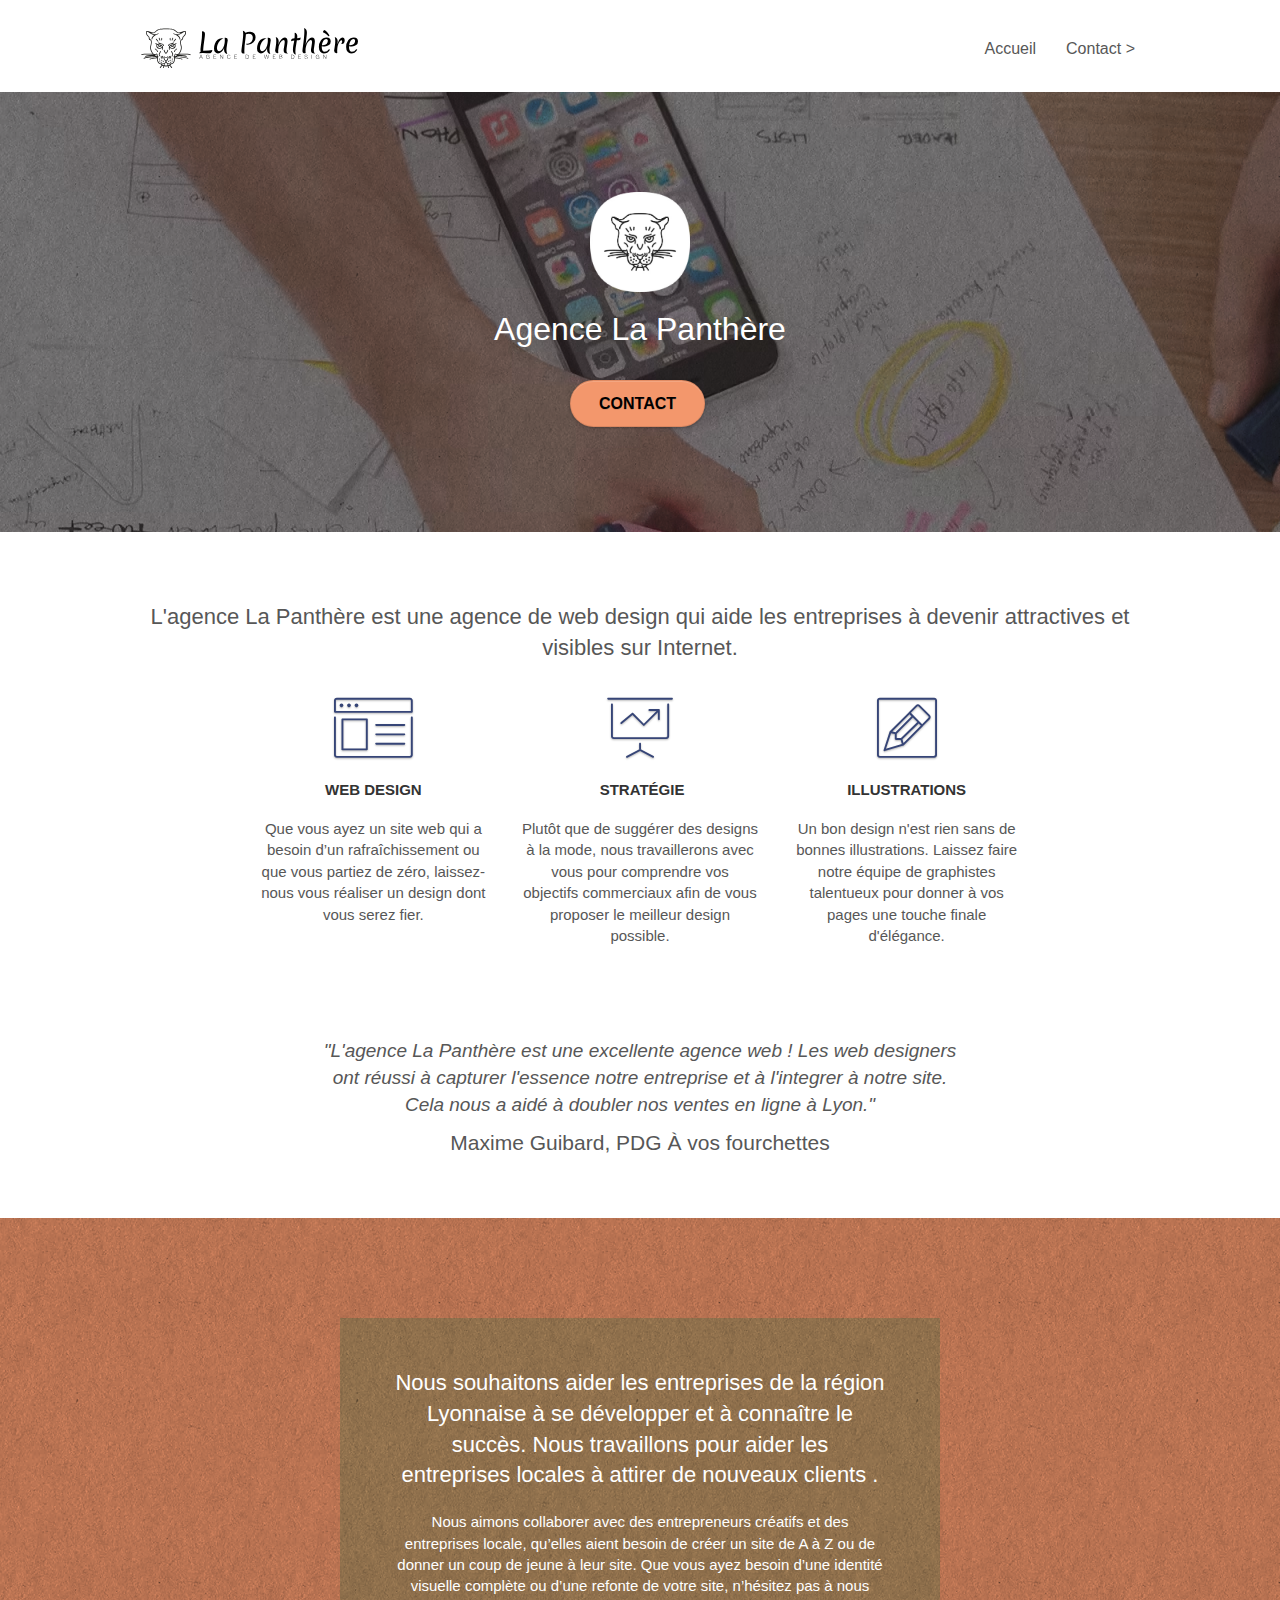
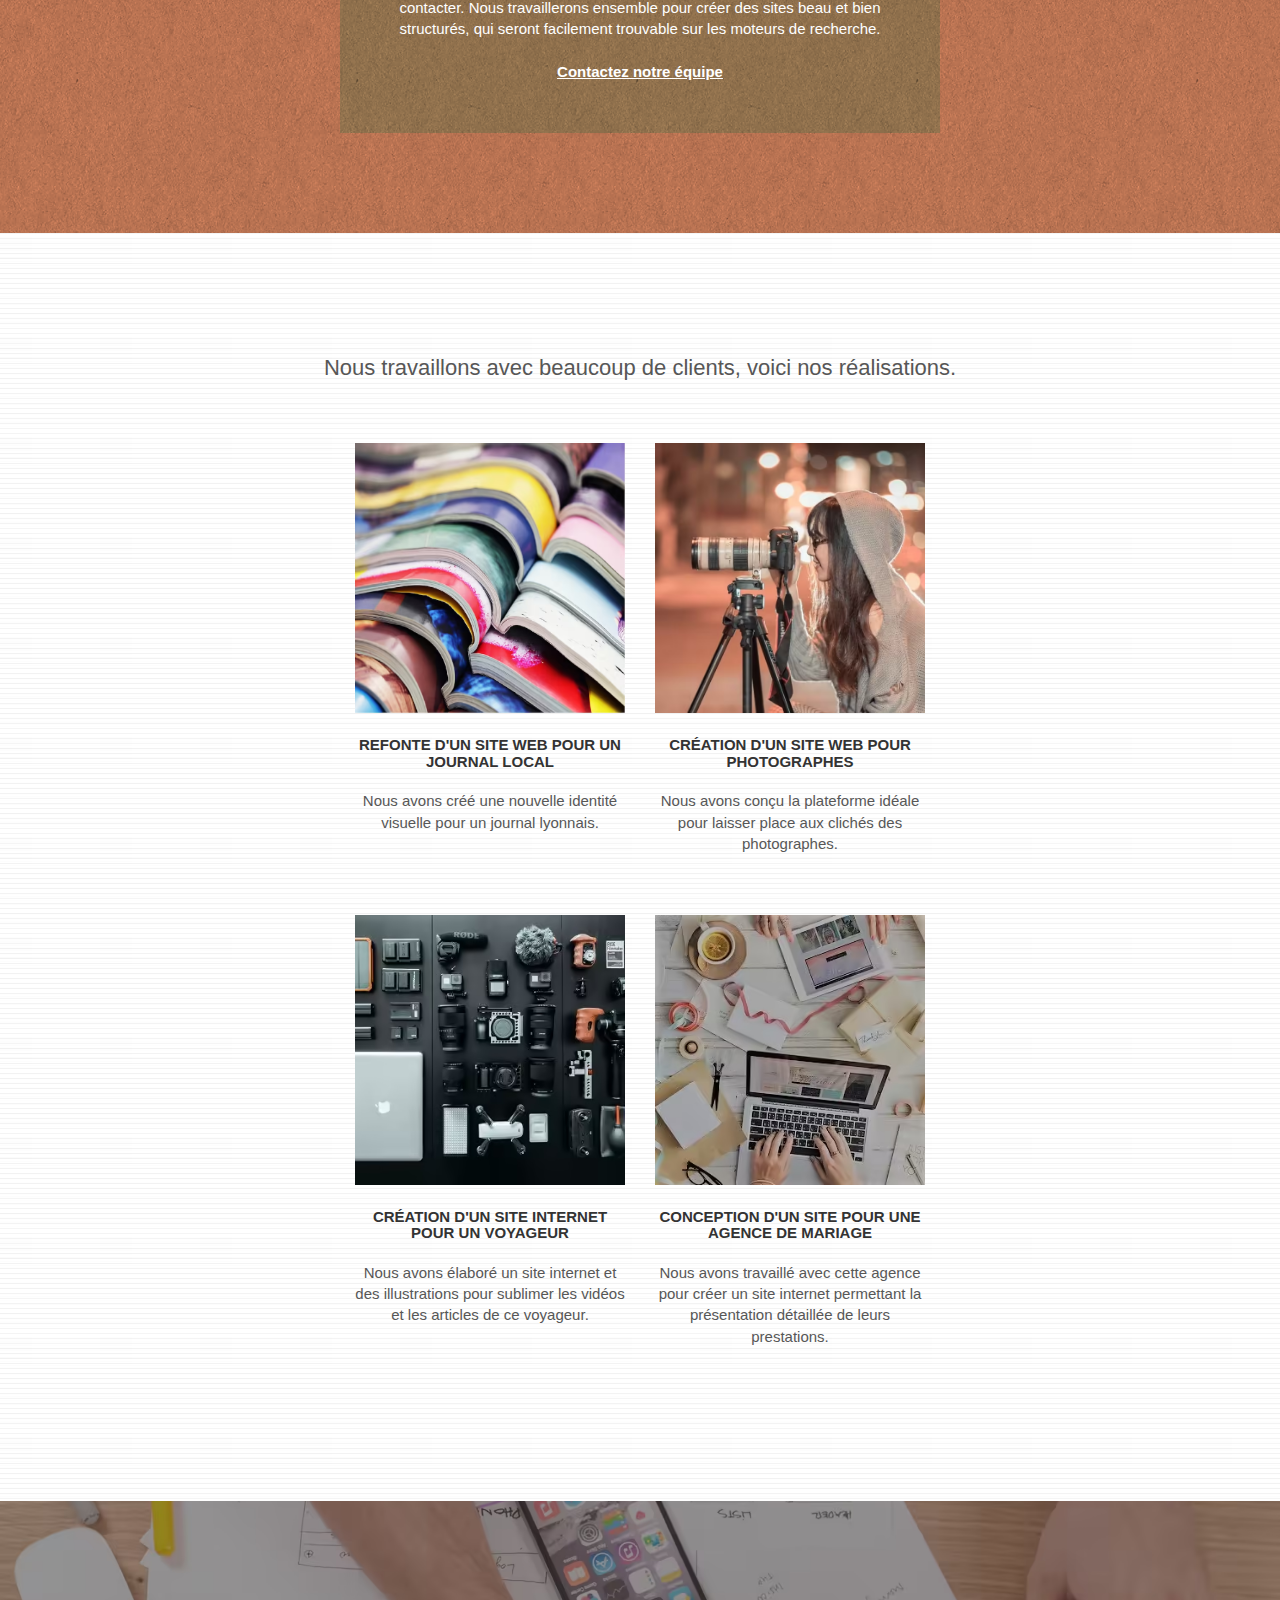
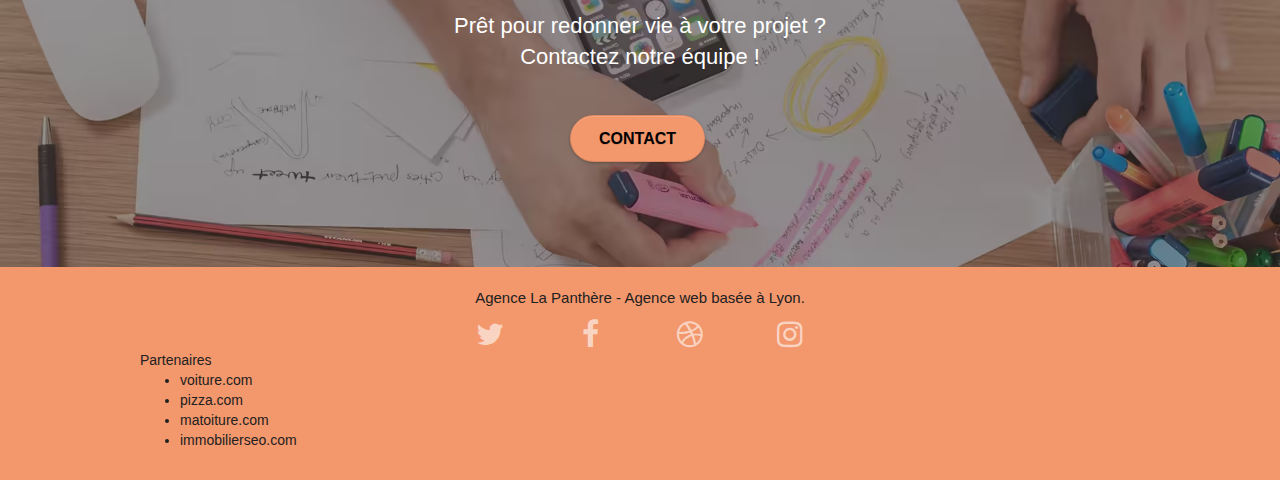
<file: index.html>
<!doctype html>
<html lang="fr">

<head>
	<meta charset="utf-8">
	<meta name="keywords" content="seo, google, site web, site internet, entreprise agence design Lyon">
	<meta name="description"
		content="L'agence La Panthère est une agence de web design qui aide les entreprises à devenir attractives et visibles sur Internet.">
	<meta name="viewport" content="width=device-width, initial-scale=1.0, viewport-fit=cover">
	<link rel="shortcut icon" type="image/png" href="favicon.jpg">

	<link rel="stylesheet" type="text/css" href="./css/bootstrap.css">
	<link rel="stylesheet" type="text/css" href="style.css">
	<link rel="stylesheet" type="text/css" href="./css/font-awesome.css">
	<link rel="stylesheet" type="text/css" href="./css/et-line.css">


	<script src="./js/jquery-2.1.0.js"></script>
	<script src="./js/bootstrap.js"></script>
	<script src="./js/blocs.js"></script>
	<script src="./js/jquery.touchSwipe.js" defer></script>
	<script src="./js/gmaps.js"></script>

	<title>Agence La Panthère</title>


	<!-- Analytics -->

	<!-- Analytics END -->

</head>

<body>
	<!-- Principal conteneur -->
	<div class="page-container">

		<!-- bloc-0 -->
		<div class="bloc bgc-white l-bloc " id="bloc-0">
			<div class="container bloc-sm">

				<nav class="navbar row">
					<div class="navbar-header">

						<a class="navbar-brand" href="index.html"><img src="img/agence-la-panthere-monochrome.svg"
								alt="paris web design logo agence web meilleure agence" height="40" /></a>

						<button id="nav-toggle" type="button" class="ui-navbar-toggle navbar-toggle"
							data-toggle="collapse" data-target=".navbar-1">
							<span class="sr-only">Toggle navigation</span><span class="icon-bar"></span><span
								class="icon-bar"></span><span class="icon-bar"></span>
						</button>
					</div>
					<div class="collapse navbar-collapse navbar-1 special-dropdown-nav">
						<ul class="site-navigation nav navbar-nav">
							<li>
								<a href="index.html">Accueil</a>
							</li>
							<li>
							</li>
							<li>
								<a href="page2.html">Contact &gt;</a>
							</li>
						</ul>
					</div>
				</nav>
			</div>
		</div>
		<!-- bloc-0 END -->

		<!-- bloc-1-presentation -->
		<div class="bloc bgc-dark-slate-blue bg-banniere d-bloc bg-t-edge bloc-bg-texture texture-paper b-parallax"
			id="bloc-1-hero">
			<div class="container bloc-lg">
				<div class="row tight-width-whitespace">
					<div class="col-sm-12">
						<img src="img/logo.avif" class="center-block image-resize-mode " width="100"
							alt="Agence La Panthère, agence web paris, création logo paris" />
						<h1 class="text-center hero-bloc-text tc-white colorwhite">
							Agence La Panthère
						</h1>
						<div class="text-center">
							<a href="page2.html" class="btn btn-lg btn-clean btn-rd cta-hero btn-atomic-tangerine black"
								id="cta-hero">Contact</a>
						</div>
					</div>
				</div>
			</div>
		</div>
		<!-- bloc-1-presentation END -->

		<!-- bloc-2-services -->
		<div class="bloc bgc-white l-bloc" id="bloc-2-services">
			<div class="container bloc-md">
				<div class="row">
					<div class="col-sm-12 text-center">

						<h2>L'agence La Panthère est une agence de web design qui aide les entreprises à devenir
							attractives et visibles sur Internet.</h2>
					</div>
				</div>
				<div class="row voffset-lg med-width-whitespace">
					<div class="col-sm-4">
						<div class="text-center">
							<span class="et-icon-browser sm-shadow icon-dark-slate-blue icons icon-lg"></span>
						</div>
						<h3 class="mg-md text-center">
							Web design
						</h3>
						<p class="text-center ">
							Que vous ayez un site web qui a besoin d&rsquo;un rafraîchissement ou que vous partiez de
							zéro, laissez-nous vous réaliser un design dont vous serez fier.
						</p>
					</div>
					<div class="col-sm-4">
						<div class="text-center">
							<span class="et-icon-presentation sm-shadow icon-dark-slate-blue icons icon-lg"></span>
						</div>
						<h3 class="mg-md text-center">
							&nbsp;Stratégie
						</h3>
						<p class="text-center ">
							Plutôt que de suggérer des designs à la mode, nous travaillerons avec vous pour comprendre
							vos objectifs commerciaux afin de vous proposer le meilleur design possible.<br>
						</p>
					</div>
					<div class="col-sm-4">
						<div class="text-center">
							<span class="et-icon-edit sm-shadow icon-dark-slate-blue icons icon-lg"></span>
						</div>
						<h3 class="mg-md text-center">
							Illustrations
						</h3>
						<p class="text-center ">
							Un bon design n'est rien sans de bonnes illustrations. Laissez faire notre équipe de
							graphistes talentueux pour donner à vos pages une touche finale d'élégance.
						</p>
					</div>
				</div>
				<div class="row voffset-lg voffset">
					<div class="col-xs-12 col-md-8 col-md-offset-2 text-center">
						<p class="quote">"L'agence La Panthère est une excellente agence web ! Les web designers ont
							réussi à capturer l'essence notre entreprise et à l'integrer à notre site. Cela nous a aidé
							à doubler nos ventes en ligne à Lyon."</p>
						<p class="quote-author">Maxime Guibard, PDG À vos fourchettes</p>

					</div>
				</div>
			</div>
		</div>
		<!-- bloc-2-services END -->

		<!-- bloc-3-what-i-do -->
		<div class="bloc tc-white bgc-atomic-tangerine bg-presentation d-bloc bloc-bg-texture texture-paper b-parallax"
			id="bloc-3-what-i-do">
			<div class="container bloc-lg">
				<div class="row tight-width-whitespace black-background">
					<div class="col-sm-12">
						<h2 class="mg-md text-center tc-white colorwhite">
							Nous souhaitons aider les entreprises de la région Lyonnaise à se développer et à connaître
							le succès. Nous travaillons pour aider les entreprises locales à attirer de nouveaux clients
							.<br>
						</h2>
						<p class="text-center white colorwhite">
							Nous aimons collaborer avec des entrepreneurs créatifs et des entreprises locale, qu’elles
							aient besoin de créer un site de A à Z ou de donner un coup de jeune à leur site. Que vous
							ayez besoin d’une identité visuelle complète ou d’une refonte de votre site, n’hésitez pas à
							nous contacter. Nous travaillerons ensemble pour créer des sites beau et bien structurés,
							qui seront facilement trouvable sur les moteurs de recherche. <br><br><a
								class="ltc-white bold-link colorwhite" href="page2.html">Contactez notre équipe</a><br>
						</p>
					</div>
				</div>
			</div>
		</div>
		<!-- bloc-3-what-i-do END -->

		<!-- bloc-4-portfolio -->
		<div class="bloc bgc-white bg-lines-h2-bg bg-repeat l-bloc" id="bloc-4-portfolio">
			<div class="container bloc-lg">
				<div class="row">
					<div class="col-sm-12 text-center">
						<h2>Nous travaillons avec beaucoup de clients, voici nos réalisations.</h2>
					</div>
				</div>
				<div class="row tight-width-whitespace portfolio-row">
					<div class="col-sm-6">
						<a href="#" data-lightbox="img/1.avif" data-gallery-id="gallery-1"
							data-caption="Refonte d'un site web pour un journal local" data-frame="snapshot-lb"><img
								src="img/1.avif"
								alt="paris web design logo agence web meilleure agence et refonte site web journal"
								class="img-responsive portfolio-thumb" /></a>
						<h3 class="mg-md text-center">
							Refonte d'un site web pour un journal local
						</h3>
						<p class="text-center">
							Nous avons créé une nouvelle identité visuelle pour un journal lyonnais.
						</p>
					</div>
					<div class="col-sm-6">
						<a href="#" data-lightbox="img/2.avif" data-gallery-id="gallery-1"
							data-caption="Création d'un site web pour photographes" data-frame="snapshot-lb"><img
								src="img/2.avif" class="img-responsive portfolio-thumb"
								alt="paris web design logo agence web meilleure agence, Création d'un site web pour photographes" /></a>
						<h3 class="mg-md text-center">
							Création d'un site web pour photographes
						</h3>
						<p class="text-center">
							Nous avons conçu la plateforme idéale pour laisser place aux clichés des photographes.
						</p>
					</div>
				</div>
				<div class="row tight-width-whitespace portfolio-row">
					<div class="col-sm-6">
						<a href="#" data-lightbox="img/3.avif" data-gallery-id="gallery-1"
							data-caption="Création d'un site internet pour un voyageur" data-frame="snapshot-lb"><img
								src="img/3.avif" class="img-responsive portfolio-thumb"
								alt="paris web design logo agence web meilleure agence, Création d'un site web pour voyageur" /></a>
						<h3 class="mg-md text-center">
							Création d'un site internet pour un voyageur
						</h3>
						<p class="text-center">
							Nous avons élaboré un site internet et des illustrations pour sublimer les vidéos et les
							articles de ce voyageur.
						</p>
					</div>
					<div class="col-sm-6">
						<a href="#" data-lightbox="img/4.avif" data-gallery-id="gallery-1"
							data-caption="Conception d'un site pour une agence de mariage" data-frame="snapshot-lb"><img
								src="img/4.avif" class="img-responsive portfolio-thumb"
								alt="paris web design logo agence web meilleure agence, Création d'un site web pour agence de mariage" /></a>
						<h3 class="mg-md text-center">
							Conception d'un site pour une agence de mariage
						</h3>
						<p class="text-center">
							Nous avons travaillé avec cette agence pour créer un site internet permettant la
							présentation détaillée de leurs prestations.
						</p>
					</div>
				</div>
			</div>
		</div>
		<!-- bloc-4-portfolio END -->

		<!-- bloc-5-cta -->
		<div class="bloc bgc-dark-slate-blue bg-banniere d-bloc bloc-bg-texture" id="bloc-5-cta">
			<!--texture-paper-->
			<div class="container bloc-lg">
				<div class="row">
					<h2 class="mg-md text-center tc-white colorwhite">
						Prêt pour redonner vie à votre projet ?<br>Contactez notre équipe !
					</h2>
					<div class="col-sm-12 text-center">
						<a href="page2.html"
							class="btn btn-atomic-tangerine btn-clean btn-rd btn-lg cta-hero black">Contact</a>
					</div>
				</div>
			</div>
		</div>
		<!-- bloc-5-cta END -->

		<!-- Footer - bloc-8 -->
		<div class="bloc bgc-atomic-tangerine d-bloc" id="bloc-8">
			<div class="container bloc-sm">
				<div class="row">
					<div class="col-sm-12">
						<p class="text-center  dark">
							<!--white-->
							Agence La Panthère - Agence web basée à Lyon.<br>
						</p>
						<div class="row row-no-gutters social">
							<div class="col-sm-3">
								<div class="text-center">
									<a class="social" href="index.html" aria-label="Twitter"><span
											class="fa fa-twitter icon-md"></span></a>
								</div>
							</div>
							<div class="col-sm-3">
								<div class="text-center">
									<a class="social" href="index.html" aria-label="Facebook"><span
											class="fa fa-facebook icon-md"></span></a>
								</div>
							</div>
							<div class="col-sm-3">
								<div class="text-center">
									<a class="social" href="index.html" aria-label="Dribble"><span
											class="fa fa-dribbble icon-md"></span></a>
								</div>
							</div>
							<div class="col-sm-3">
								<div class="text-center">
									<a class="social" href="index.html" aria-label="Instagram"><span
											class="fa fa-instagram icon-md"></span></a>
								</div>
							</div>

						</div>
						<div class="row dark">
							<div class="col-sm-4">
								Partenaires
								<ul>
									<li><a class="dark" href="https://www.voiture.com">voiture.com</a></li>
									<li><a class="dark" href="https://www.pizza.com">pizza.com</a></li>
									<li><a class="dark" href="https://www.matoiture.com">matoiture.com</a></li>
									<li><a class="dark" href="https://www.immobilierseo.com">immobilierseo.com</a></li>
								</ul>
							</div>


						</div>
					</div>
				</div>
			</div>
		</div>
		<!-- Footer - bloc-8 END -->

	</div>
	<!-- Principal conteneur END -->


</body>

</html>
</file>
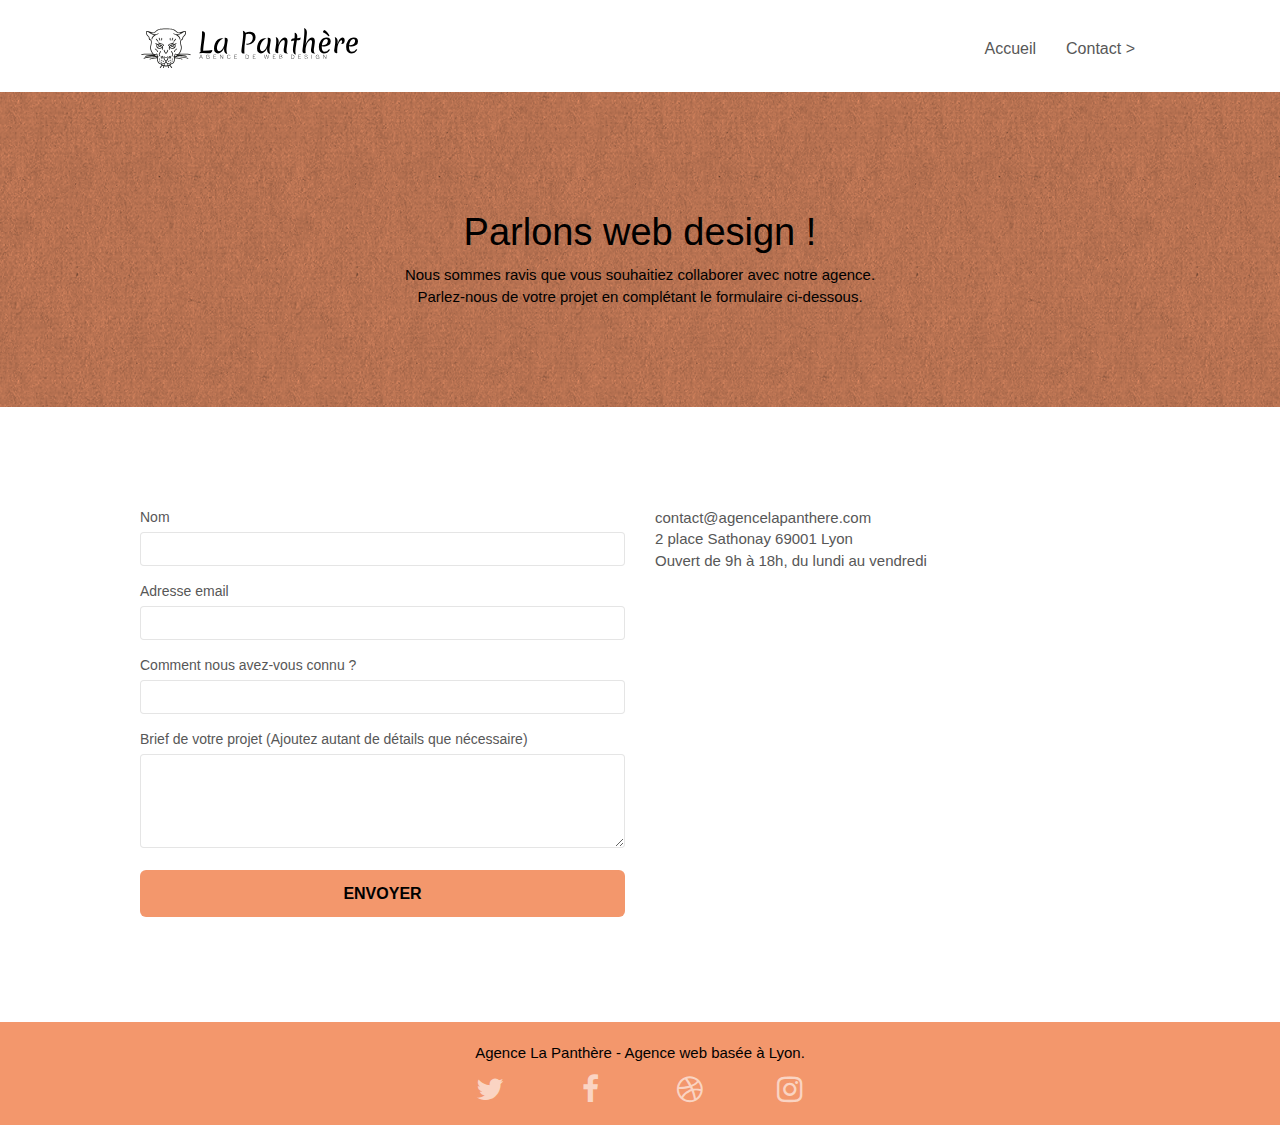
<file: page2.html>
<!doctype html>
<html lang="fr">

<head>
	<meta charset="utf-8">
	<meta name="keywords" content="seo, google, site web, site internet, entreprise agence design Lyon, contact">
	<meta name="description" content="Page de contact de l'agence La Panthère.">
	<meta name="viewport" content="width=device-width, initial-scale=1.0, viewport-fit=cover">
	<link rel="shortcut icon" type="image/png" href="favicon.jpg">

	<link rel="stylesheet" type="text/css" href="./css/bootstrap.css">
	<link rel="stylesheet" type="text/css" href="style.css">
	<link rel="stylesheet" type="text/css" href="./css/font-awesome.css">
	<link rel="stylesheet" type="text/css" href="./css/et-line.css">


	<script src="./js/jquery-2.1.0.js"></script>
	<script src="./js/bootstrap.js"></script>
	<script src="./js/blocs.js"></script>
	<script src="./js/jqBootstrapValidation.js"></script>
	<script src="./js/formHandler.js"></script>
	<title>Contact</title>


	<!-- Analytics -->

	<!-- Analytics END -->

</head>

<body>
	<!-- Principal conteneur -->
	<div class="page-container">

		<!-- bloc-0 -->
		<div class="bloc bgc-white l-bloc " id="bloc-0">
			<div class="container bloc-sm">
				<nav class="navbar row">
					<div class="navbar-header">
						<a class="navbar-brand" href="index.html"><img src="img/agence-la-panthere-monochrome.svg"
								alt="atlanta web design logo" height="40" /></a>
						<button id="nav-toggle" type="button" class="ui-navbar-toggle navbar-toggle"
							data-toggle="collapse" data-target=".navbar-1">
							<span class="sr-only">Toggle navigation</span><span class="icon-bar"></span><span
								class="icon-bar"></span><span class="icon-bar"></span>
						</button>
					</div>
					<div class="collapse navbar-collapse navbar-1 special-dropdown-nav">
						<ul class="site-navigation nav navbar-nav">
							<li>
								<a href="index.html">Accueil</a>
							</li>
							<li>
							</li>
							<li>
								<a href="page2.html">Contact &gt;</a>
							</li>
						</ul>
					</div>
				</nav>
			</div>
		</div>
		<!-- bloc-0 END -->

		<!-- bloc-6 -->
		<div class="bloc bg-dots-bg bg-repeat bgc-atomic-tangerine d-bloc bloc-bg-texture texture-paper" id="bloc-6">
			<div class="container bloc-lg">
				<div class="row">
					<div class="col-sm-12">
						<h1 class="text-center hero-bloc-text tc-white black">
							Parlons web design !
						</h1>
						<p class="text-center mg-lg tc-white tight-width-whitespace black">
							Nous sommes ravis que vous souhaitiez collaborer avec notre agence.<br>
							Parlez-nous de votre projet en complétant le formulaire ci-dessous.
						</p>
					</div>
				</div>
			</div>
		</div>
		<!-- bloc-6 END -->

		<!-- bloc-7 -->
		<div class="bloc bgc-white l-bloc" id="bloc-7">
			<div class="container bloc-lg">
				<div class="row">
					<div class="col-sm-6">
						<form id="form_1">
							<div class="form-group">
								<label for="name">
									Nom
								</label>
								<input id="name" class="form-control" required />
							</div>
							<div class="form-group">
								<label for="email">
									Adresse email
								</label>
								<input id="email" class="form-control" type="email" required />
							</div>
							<div class="form-group">
								<label for="input_504">
									Comment nous avez-vous connu ?
								</label>
								<input class="form-control" type="email" required id="input_504" />
							</div>
							<div class="form-group">
								<label for="message">
									Brief de votre projet (Ajoutez autant de détails que nécessaire)<br>
								</label><textarea id="message" class="form-control" rows="4" cols="50"
									required></textarea>
							</div>
							<button class="bloc-button btn btn-lg btn-block cta-hero btn-atomic-tangerine black"
								type="submit">
								Envoyer
							</button>
						</form>
					</div>
					<div class="col-sm-6">
						<p>
							contact@agencelapanthere.com<br>2 place Sathonay 69001 Lyon<br>Ouvert de 9h à 18h, du lundi
							au vendredi<br>
						</p>
					</div>
				</div>
			</div>
		</div>
		<!-- bloc-7 END -->

		<!-- ScrollToTop Button -->
		<a class="bloc-button btn btn-d scrollToTop" onclick="scrollToTarget('1')"><span
				class="fa fa-chevron-up"></span></a>
		<!-- ScrollToTop Button END-->


		<!-- Footer - bloc-8 -->
		<div class="bloc bgc-atomic-tangerine d-bloc" id="bloc-8">
			<div class="container bloc-sm">
				<div class="row">
					<div class="col-sm-12">
						<p class="text-center white black">
							Agence La Panthère - Agence web basée à Lyon.<br>
						</p>
						<div class="row row-no-gutters social">
							<div class="col-sm-3">
								<div class="text-center">
									<a class="social" href="index.html" aria-label="Twitter"><span
											class="fa fa-twitter icon-md"></span></a>
								</div>
							</div>
							<div class="col-sm-3">
								<div class="text-center">
									<a class="social" href="index.html" aria-label="Facebook"><span
											class="fa fa-facebook icon-md"></span></a>
								</div>
							</div>
							<div class="col-sm-3">
								<div class="text-center">
									<a class="social" href="index.html" aria-label="Dribble"><span
											class="fa fa-dribbble icon-md"></span></a>
								</div>
							</div>
							<div class="col-sm-3">
								<div class="text-center">
									<a class="social" href="index.html" aria-label="Instagram"><span
											class="fa fa-instagram icon-md"></span></a>
								</div>
							</div>
						</div>
					</div>
				</div>
			</div>
		</div>
		<!-- Footer - bloc-8 END -->

	</div>
	<!-- Principal conteneur END -->


</body>

</html>
</file>
<file: style.css>
body {
  margin: 0;
  padding: 0;
  background: #fff;
  overflow-x: hidden;
  -webkit-font-smoothing: antialiased;
  -moz-osx-font-smoothing: grayscale;
}

a,
button {
  transition: all 0.3s ease-in-out;
  outline: none !important;
}

a:hover {
  text-decoration: none;
  cursor: pointer;
}

#page-loading-blocs-notifaction {
  position: fixed;
  top: 0;
  bottom: 0;
  width: 100%;
  z-index: 100000;
  background: #ffffff url("img/pageload-spinner.gif") no-repeat center center;
}

.bloc {
  width: 100%;
  clear: both;
  background: 50% 50% no-repeat;
  padding: 0 50px;
  -webkit-background-size: cover;
  -moz-background-size: cover;
  -o-background-size: cover;
  background-size: cover;
  position: relative;
}

.bloc .container {
  padding-left: 0;
  padding-right: 0;
}

.bloc-lg {
  padding: 100px 50px;
}

.bloc-md {
  padding: 50px;
}

.bloc-sm {
  padding: 20px 50px;
}

.bg-center,
.bg-l-edge,
.bg-r-edge,
.bg-t-edge,
.bg-b-edge,
.bg-tl-edge,
.bg-bl-edge,
.bg-tr-edge,
.bg-br-edge,
.bg-repeat {
  -webkit-background-size: auto !important;
  -moz-background-size: auto !important;
  -o-background-size: auto !important;
  background-size: auto !important;
}

.bg-repeat {
  background: repeat;
}

.bg-t-edge {
  background: top no-repeat;
}

.bloc-bg-texture::before {
  content: "";
  background-size: 2px 2px;
  position: absolute;
  top: 0;
  bottom: 0;
  left: 0;
  right: 0;
}

.texture-paper::before {
  background: url("img/texture-paper.avif");
  background-size: 280px 280px;
}

.b-parallax {
  background-attachment: fixed;
}

.d-bloc {
  color: rgba(255, 255, 255, 0.7);
}

.d-bloc button:hover {
  color: rgba(255, 255, 255, 0.9);
}

.d-bloc .icon-round,
.d-bloc .icon-square,
.d-bloc .icon-rounded,
.d-bloc .icon-semi-rounded-a,
.d-bloc .icon-semi-rounded-b {
  border-color: rgba(255, 255, 255, 0.9);
}

.d-bloc .divider-h span {
  border-color: rgba(255, 255, 255, 0.2);
}

.d-bloc .a-btn,
.d-bloc .navbar a,
.d-bloc .navbar-brand,
.d-bloc a .icon-sm,
.d-bloc a .icon-md,
.d-bloc a .icon-lg,
.d-bloc a .icon-xl,
.d-bloc h1 a,
.d-bloc h2 a,
.d-bloc h3 a,
.d-bloc h4 a,
.d-bloc h5 a,
.d-bloc h6 a,
.d-bloc p a {
  color: rgba(255, 255, 255, 0.6);
}

.d-bloc .a-btn:hover,
.d-bloc .navbar a:hover,
.d-bloc .navbar-brand:hover,
.d-bloc a:hover .icon-sm,
.d-bloc a:hover .icon-md,
.d-bloc a:hover .icon-lg,
.d-bloc a:hover .icon-xl,
.d-bloc h1 a:hover,
.d-bloc h2 a:hover,
.d-bloc h3 a:hover,
.d-bloc h4 a:hover,
.d-bloc h5 a:hover,
.d-bloc h6 a:hover,
.d-bloc p a:hover {
  color: rgba(255, 255, 255, 1);
}

.d-bloc .navbar-toggle .icon-bar {
  background: rgba(255, 255, 255, 1);
}

.d-bloc .btn-wire,
.d-bloc .btn-wire:hover {
  color: rgba(255, 255, 255, 1);
  border-color: rgba(255, 255, 255, 1);
}

.d-bloc .panel {
  color: rgba(0, 0, 0, 0.5);
}

.d-bloc .panel button:hover {
  color: rgba(0, 0, 0, 0.7);
}

.d-bloc .panel icon {
  border-color: rgba(0, 0, 0, 0.7);
}

.d-bloc .panel .divider-h span {
  border-color: rgba(0, 0, 0, 0.1);
}

.d-bloc .panel .a-btn {
  color: rgba(0, 0, 0, 0.6);
}

.d-bloc .panel .a-btn:hover {
  color: rgba(0, 0, 0, 1);
}

.d-bloc .panel .btn-wire,
.d-bloc .panel .btn-wire:hover {
  color: rgba(0, 0, 0, 0.7);
  border-color: rgba(0, 0, 0, 0.3);
}

.d-bloc .panel,
.l-bloc {
  color: rgba(0, 0, 0, 0.5);
}

.d-bloc .panel button:hover,
.l-bloc button:hover {
  color: rgba(0, 0, 0, 0.7);
}

.l-bloc .icon-round,
.l-bloc .icon-square,
.l-bloc .icon-rounded,
.l-bloc .icon-semi-rounded-a,
.l-bloc .icon-semi-rounded-b {
  border-color: rgba(0, 0, 0, 0.7);
}

.d-bloc .panel .divider-h span,
.l-bloc .divider-h span {
  border-color: rgba(0, 0, 0, 0.1);
}

.d-bloc .panel .a-btn,
.l-bloc .a-btn,
.l-bloc .navbar a,
.l-bloc .navbar-brand,
.l-bloc a .icon-sm,
.l-bloc a .icon-md,
.l-bloc a .icon-lg,
.l-bloc a .icon-xl,
.l-bloc h1 a,
.l-bloc h2 a,
.l-bloc h3 a,
.l-bloc h4 a,
.l-bloc h5 a,
.l-bloc h6 a,
.l-bloc p a {
  color: rgba(0, 0, 0, 0.6);
}

.d-bloc .panel .a-btn:hover,
.l-bloc .a-btn:hover,
.l-bloc .navbar a:hover,
.l-bloc .navbar-brand:hover,
.l-bloc a:hover .icon-sm,
.l-bloc a:hover .icon-md,
.l-bloc a:hover .icon-lg,
.l-bloc a:hover .icon-xl,
.l-bloc h1 a:hover,
.l-bloc h2 a:hover,
.l-bloc h3 a:hover,
.l-bloc h4 a:hover,
.l-bloc h5 a:hover,
.l-bloc h6 a:hover,
.l-bloc p a:hover {
  color: rgba(0, 0, 0, 1);
}

.l-bloc .navbar-toggle .icon-bar {
  color: rgba(0, 0, 0, 0.6);
}

.d-bloc .panel .btn-wire,
.d-bloc .panel .btn-wire:hover,
.l-bloc .btn-wire,
.l-bloc .btn-wire:hover {
  color: rgba(0, 0, 0, 0.7);
  border-color: rgba(0, 0, 0, 0.3);
}

.voffset {
  margin-top: 30px;
}

.voffset-lg {
  margin-top: 80px;
}

.row-no-gutters {
  margin-right: 0;
  margin-left: 0;
}

.row.row-no-gutters > [class^="col-"],
.row.row-no-gutters > [class*=" col-"] {
  padding-right: 0;
  padding-left: 0;
}

#bloc-1-hero h1 {
  font-size: 32px;
}

.navbar {
  margin-bottom: 0;
  z-index: 1;
}

.navbar-brand {
  height: auto;
  padding: 3px 15px;
  font-size: 25px;
  font-weight: normal;
  font-weight: 600;
  line-height: 44px;
}

.navbar-brand img {
  max-height: 200px;
  margin: 0 5px 0 0;
  display: inline;
}

.navbar-brand img[src$="svg"] {
  min-width: 100px;
}

.nav-center .navbar-brand img {
  margin: 0;
}

.navbar .nav {
  padding-top: 2px;
  margin-right: -16px;
  float: right;
  z-index: 1;
}

.nav > li {
  float: left;
  margin-top: 4px;
  font-size: 16px;
}

.navbar-nav .open .dropdown-menu > li > a {
  text-align: inherit;
}

.nav > li a:hover,
.nav > li a:focus {
  background: transparent;
}

.navbar-toggle {
  margin: 10px 10px 0 0;
  border: 0px;
}

.navbar-toggle:hover {
  background: transparent !important;
}

.navbar-toggle .icon-bar {
  background-color: rgba(0, 0, 0, 0.5);
  width: 26px;
}

.nav-invert .navbar .nav {
  float: left;
}

.nav-invert .navbar-header,
.nav-invert .navbar-brand {
  float: right;
  position: relative;
  z-index: 2;
}

@media (min-width: 768px) {
  .site-navigation {
    position: absolute;
    top: 50%;
    right: 20px;
    transform: translate(0, -50%);
    -webkit-transform: translateY(-50%);
  }
  .nav > li .dropdown-menu a,
  .nav > li .dropdown-menu a:hover {
    color: #484848;
  }
  .nav-invert .site-navigation {
    left: 0;
    right: 0;
  }
  .nav-center {
    text-align: center;
  }
  .nav-center .navbar-header {
    width: 100%;
  }
  .nav-center .navbar-header,
  .nav-center .navbar-brand,
  .nav-center .nav > li {
    float: none;
    display: inline-block;
  }
  .nav-center .site-navigation {
    position: relative;
    width: 100%;
    right: 0;
    margin-right: 0px;
    margin-top: 20px;
  }
  .nav-center.mini-nav .navbar-toggle {
    float: none;
    margin: 10px auto 0;
  }
}

.nav > li > .dropdown a {
  background: none !important;
  display: block;
  padding: 14px 15px;
}

nav .caret {
  margin: 0 5px;
}

.dropdown-menu .dropdown-menu {
  top: -8px;
  left: 100%;
}

.dropdown-menu .dropmenu-flow-right {
  top: 100%;
  left: 0;
  margin-left: -1px;
  border-top-left-radius: 0;
  border-top-right-radius: 0;
}

.dropdown-menu .dropdown span {
  border: 4px solid black;
  border-top-color: transparent;
  border-right-color: transparent;
  border-bottom-color: transparent;
  margin: 6px -5px 0 0 !important;
  float: right;
}

.mg-md {
  margin-top: 10px;
  margin-bottom: 20px;
}

.mg-lg {
  margin-top: 10px;
  margin-bottom: 40px;
}

.btn {
  margin: 0 5px 5px 0;
}

.btn.pull-right {
  margin: 0 0 5px 5px;
}

.btn-d,
.btn-d:hover,
.btn-d:focus {
  color: #fff;
  background: rgba(0, 0, 0, 0.3);
}

button {
  outline: none !important;
}

.btn-rd {
  border-radius: 40px;
}

.btn-clean {
  border: 1px solid rgba(0, 0, 0, 0.08);
  border-bottom-color: rgba(0, 0, 0, 0.1);
  text-shadow: 0 1px 0 rgba(0, 0, 1, 0.1);
  box-shadow: 0 1px 3px rgba(0, 0, 1, 0.25),
    inset 0 1px 0 0 rgba(255, 255, 255, 0.15);
}

.icon-md {
  font-size: 30px !important;
}

.icon-lg {
  font-size: 60px !important;
}

.sm-shadow {
  text-shadow: 0 1px 2px rgba(0, 0, 0, 0.3);
}

.panel-sq,
.panel-sq .panel-heading,
.panel-sq .panel-footer {
  border-radius: 0;
}

.panel-rd {
  border-radius: 30px;
}

.panel-rd .panel-heading {
  border-radius: 29px 29px 0 0;
}

.panel-rd .panel-footer {
  border-radius: 0 0 29px 29px;
}

.form-control {
  border-color: rgba(0, 0, 0, 0.1);
  box-shadow: none;
}

.scrollToTop {
  width: 40px;
  height: 40px;
  position: fixed;
  bottom: 20px;
  right: 20px;
  opacity: 0;
  z-index: 500;
  transition: all 0.3s ease-in-out;
}

.scrollToTop span {
  margin-top: 6px;
}

.showScrollTop {
  font-size: 14px;
  opacity: 1;
}

a[data-lightbox] {
  position: relative;
  display: block;
  text-align: center;
}

a[data-lightbox]:hover::before {
  content: "+";
  font-family: "HelveticaNeue-Light", "Helvetica Neue Light", "Helvetica Neue",
    Helvetica, Arial;
  font-size: 32px;
  width: 50px;
  height: 50px;
  margin-left: -25px;
  border-radius: 50%;
  background: rgba(0, 0, 0, 0.6);
  color: #fff;
  font-weight: 100;
  z-index: 1;
  position: absolute;
  top: 50%;
  transform: translateY(-50%);
  -webkit-transform: translateY(-50%);
}

a[data-lightbox]:hover img {
  opacity: 0.6;
  -webkit-animation-fill-mode: none;
  animation-fill-mode: none;
}

#lightbox-modal {
  display: flex;
  align-items: center;
}

#lightbox-modal .modal-dialog {
  width: 90%;
  max-width: 900px;
  margin: 0 auto 0;
}

#lightbox-modal .modal-dialog img {
  max-height: 90vh;
  margin: 0 auto;
}

.lightbox-caption {
  padding: 20px;
  color: #fff;
  background: rgba(0, 0, 0, 0.5);
  position: absolute;
  left: 15px;
  right: 15px;
  bottom: 5px;
}

.close-lightbox {
  color: #fff;
  font-size: 30px;
  position: absolute;
  top: 20px;
  right: 20px;
  z-index: 20;
  background: rgba(0, 0, 0, 0.5);
  border: none;
  line-height: 30px;
  padding: 0 9px 5px;
  opacity: 0.3;
}

.close-lightbox:hover,
.next-lightbox:hover,
.prev-lightbox:hover {
  opacity: 1;
  color: #fff;
}

.next-lightbox,
.prev-lightbox {
  font-size: 20px;
  color: rgba(255, 255, 255, 0.9);
  background: rgba(0, 0, 0, 0.5);
  transition: all 0.2s ease-in-out;
  position: absolute;
  top: 45%;
  z-index: 1;
  opacity: 0.4;
}

.next-lightbox {
  padding: 6px 8px 1px 13px;
  right: 25px;
}

.prev-lightbox {
  padding: 6px 13px 1px 10px;
  left: 25px;
}

.snapshot-lb .modal-body {
  padding-bottom: 45px;
}

.snapshot-lb .lightbox-caption {
  padding: 0;
  color: rgba(0, 0, 0, 0.5);
  background: none;
}

h1,
h2,
h3,
h4,
h5,
h6,
p,
label,
.btn,
a {
  font-family: "helvetica";
  font-weight: 400;
  color: #575757 !important;
}

.container {
  max-width: 1000px;
}

.hero-bloc-text {
  font-size: 38px;
}

.hero-bloc-text-sub {
  font-size: 36px;
}

.statement-bloc-text {
  line-height: 26px;
  font-style: italic;
  font-size: 20px;
  text-align: center;
  font-weight: lighter;
  max-width: 520px;
  margin: auto auto auto auto;
}

p {
  font-size: 15px;
}

.tight-width-whitespace {
  max-width: 600px;
  margin: auto auto auto auto;
}

.h1 {
  font-size: 20px;
  font-family: "Open Sans";
}

.cta-hero {
  margin-top: 22px;
  color: #ffffff !important;
  text-transform: uppercase;
  padding: 12px 28px 12px 28px;
  font-size: 16px;
  font-weight: 700;
}

.social {
  max-width: 400px;
  margin: auto auto auto auto;
}

h2 {
  font-size: 22px;
  line-height: 1.4em;
}

h3 {
  font-size: 15px;
  text-transform: uppercase;
  font-weight: 700;
  color: #333333 !important;
}

.med-width-whitespace {
  max-width: 800px;
  margin: auto auto auto auto;
  box-shadow: 0px 0px 0px #000000;
}

h1 {
  color: #333333 !important;
}

h4 {
  color: #333333 !important;
}

.icons {
  margin-bottom: 14px;
  margin-top: 24px;
}

.white {
  color: #ffffff !important;
}

.portfolio-thumb {
  margin-bottom: 24px;
}

.portfolio-row {
  margin-bottom: 44px;
  margin-top: 50px;
}

.avatar {
  box-shadow: 0px 4px 9px rgba(0, 0, 0, 0.3);
}

.black-background {
  background-color: rgba(165, 147, 99, 0.7);
  padding: 40px 40px 40px 40px;
}

.bold-link {
  font-weight: 900;
  text-decoration: underline !important;
}

.bgc-white {
  background-color: #ffffff;
}

.bgc-dark-slate-blue {
  background-color: #364577;
}

.bgc-atomic-tangerine {
  background-color: #f3976c;
}

.tc-white {
  color: #f3976c !important;
}

.btn-atomic-tangerine {
  background: #f3976c;
  color: #ffffff !important;
}

.btn-atomic-tangerine:hover {
  background: #c27956 !important;
  color: #ffffff !important;
}

.ltc-white {
  color: #ffffff !important;
}

.ltc-white:hover {
  color: #cccccc !important;
}

.ltc-atomic-tangerine {
  color: #f3976c !important;
}

.ltc-atomic-tangerine:hover {
  color: #c27956 !important;
}

.icon-dark-slate-blue {
  color: #364577 !important;
  border-color: #364577 !important;
}

.bg-dots-bg {
  background-image: url("img/dots-bg.avif");
}

.bg-lines-h2-bg {
  background-image: url("img/lines-h2-bg.avif");
}

.bg-banniere {
  background-image: url("img/agence-la-panthere.avif");
}

.bg-presentation {
  background-image: url("img/image-de-presentation.avif");
}

@media (max-width: 1024px) {
  .bloc {
    padding-left: 20px;
    padding-right: 20px;
  }
  .bloc.full-width-bloc,
  .bloc-tile-2.full-width-bloc .container,
  .bloc-tile-3.full-width-bloc .container,
  .bloc-tile-4.full-width-bloc .container {
    padding-left: 0;
    padding-right: 0;
  }
}

@media (max-width: 992px) and (min-width: 768px) {
  .navbar .nav {
    max-width: 80%;
  }
  .nav-center.navbar .nav {
    max-width: 100%;
  }
}

@media only screen and (min-width: 768px) and (max-width: 1024px) and (orientation: landscape) {
  .b-parallax {
    background-attachment: scroll;
  }
}

@media only screen and (min-width: 1024px) and (max-width: 1366px) and (-webkit-min-device-pixel-ratio: 1.5) {
  .b-parallax {
    background-attachment: scroll;
  }
}

@media (max-width: 991px) {
  .container {
    width: 100%;
  }
  .b-parallax {
    background-attachment: scroll;
  }
  .page-container,
  #hero-bloc {
    overflow-x: hidden;
    position: relative;
  }
  .bloc {
    /*
    padding-left: env(safe-area-inset-left, 50px);
    padding-right: env(safe-area-inset-right, 50px);*/
  }
  .bloc-group,
  .bloc-group .bloc {
    display: block;
    width: 100%;
  }
  .bloc-fill-screen .fill-bloc-top-edge,
  .bloc-fill-screen .fill-bloc-bottom-edge {
    padding: 0 20px;
    /*padding-left: env(safe-area-inset-left, 50px);
    padding-right: env(safe-area-inset-right, 50px);*/
  }
}

@media (max-width: 767px) {
  .page-container {
    overflow-x: hidden;
    position: relative;
  }
  h1,
  h2,
  h3,
  h4,
  h5,
  h6,
  p,
  #disqus_thread {
    padding-left: 10px !important;
    padding-right: 10px !important;
  }
  .b-parallax {
    background-attachment: scroll;
  }
  .navbar .nav {
    padding-top: 0;
    border-top: 1px solid rgba(0, 0, 0, 0.2);
    float: none !important;
  }
  .navbar.row {
    margin-left: 0;
    margin-right: 0;
  }
  .site-navigation {
    position: inherit;
    transform: none;
    -webkit-transform: none;
    -ms-transform: none;
  }
  .nav > li {
    margin-top: 0;
    border-bottom: 1px solid rgba(0, 0, 0, 0.1);
    background: rgba(0, 0, 0, 0.05);
    text-align: left;
    padding-left: 15px;
    width: 100%;
  }
  .nav > li:hover {
    background: rgba(0, 0, 0, 0.08);
  }
  .dropdown .dropdown a .caret {
    float: none;
    margin: 5px 0 0 10px !important;
    border: 4px solid black;
    border-bottom-color: transparent;
    border-right-color: transparent;
    border-left-color: transparent;
  }
  #hero-bloc .navbar .nav {
    background: rgba(0, 0, 0, 0.8);
  }
  #hero-bloc .navbar .nav a {
    color: rgba(255, 255, 255, 0.6);
  }
  .hero {
    padding: 50px 0;
  }
  .hero-nav {
    left: -1px;
    right: -1px;
  }
  .navbar-collapse {
    padding: 0;
    overflow-x: hidden;
    -webkit-box-shadow: none;
    box-shadow: none;
  }
  .navbar-brand img {
    max-height: 40px;
    width: auto;
  }
  .nav-invert .navbar-header {
    float: none;
    width: 100%;
  }
  .nav-invert .navbar-toggle {
    float: left;
    margin-left: 10px;
  }
  .bloc {
    padding-left: 0;
    padding-right: 0;
  }
  .bloc-xxl,
  .bloc-xl,
  .bloc-lg {
    padding: 40px 0;
  }
  .bloc-sm,
  .bloc-md {
    padding-left: 0;
    padding-right: 0;
  }
  .bloc-tile-2 .container,
  .bloc-tile-3 .container,
  .bloc-tile-4 .container,
  .bloc-fill-screen .fill-bloc-top-edge,
  .bloc-fill-screen .fill-bloc-bottom-edge {
    padding-left: 0;
    padding-right: 0;
  }
  .a-block {
    padding: 0 10px;
  }
  .btn-dwn {
    display: none;
  }
  .voffset {
    margin-top: 5px;
  }
  .voffset-md {
    margin-top: 20px;
  }
  .voffset-lg {
    margin-top: 30px;
  }
  form {
    padding: 5px;
  }
  .close-lightbox {
    display: inline-block;
  }
  .blocsapp-device-iphone5 {
    background-size: 216px 425px;
    padding-top: 60px;
    width: 216px;
    height: 425px;
  }
  .blocsapp-device-iphone5 img {
    width: 180px;
    height: 320px;
  }
}

@media (max-width: 400px) {
  .bloc {
    padding-left: 0;
    padding-right: 0;
  }
}

@media (max-width: 767px) {
  .bloc-mob-center-text {
    text-align: center;
  }
}

@media (max-width: 767px) {
  .portfolio-thumb {
    width: 570px;
    height: auto;
  }
}

.quote {
  font-size: 19px;
  font-style: italic;
}

.quote-author {
  font-size: 21px;
}

.invertcolor {
  color: white;
  mix-blend-mode: difference;
}
/*
.darken {
  filter: opacity(0.2);
}

.lighten {
  filter: contrast(300%);
}*/

.dark {
  color: #212121 !important;
}

.black {
  color: #000000 !important;
}
.colorwhite {
  color: #ffffff !important;
}
</file>
<file: css/et-line.css>
@font-face {
    font-family: et-line;
    src: url(../fonts/et-line.eot);
    src: url(../fonts/et-line.eot?#iefix) format('embedded-opentype'), url(../fonts/et-line.woff) format('woff'), url(../fonts/et-line.ttf) format('truetype'), url(../fonts/et-line.svg#et-line) format('svg');
    font-weight: 400;
    font-style: normal
}

.et-icon-adjustments,
.et-icon-alarmclock,
.et-icon-anchor,
.et-icon-aperture,
.et-icon-attachment,
.et-icon-bargraph,
.et-icon-basket,
.et-icon-beaker,
.et-icon-bike,
.et-icon-book-open,
.et-icon-briefcase,
.et-icon-browser,
.et-icon-calendar,
.et-icon-camera,
.et-icon-caution,
.et-icon-chat,
.et-icon-circle-compass,
.et-icon-clipboard,
.et-icon-clock,
.et-icon-cloud,
.et-icon-compass,
.et-icon-desktop,
.et-icon-dial,
.et-icon-document,
.et-icon-documents,
.et-icon-download,
.et-icon-dribbble,
.et-icon-edit,
.et-icon-envelope,
.et-icon-expand,
.et-icon-facebook,
.et-icon-flag,
.et-icon-focus,
.et-icon-gears,
.et-icon-genius,
.et-icon-gift,
.et-icon-global,
.et-icon-globe,
.et-icon-googleplus,
.et-icon-grid,
.et-icon-happy,
.et-icon-hazardous,
.et-icon-heart,
.et-icon-hotairballoon,
.et-icon-hourglass,
.et-icon-key,
.et-icon-laptop,
.et-icon-layers,
.et-icon-lifesaver,
.et-icon-lightbulb,
.et-icon-linegraph,
.et-icon-linkedin,
.et-icon-lock,
.et-icon-magnifying-glass,
.et-icon-map,
.et-icon-map-pin,
.et-icon-megaphone,
.et-icon-mic,
.et-icon-mobile,
.et-icon-newspaper,
.et-icon-notebook,
.et-icon-paintbrush,
.et-icon-paperclip,
.et-icon-pencil,
.et-icon-phone,
.et-icon-picture,
.et-icon-pictures,
.et-icon-piechart,
.et-icon-presentation,
.et-icon-pricetags,
.et-icon-printer,
.et-icon-profile-female,
.et-icon-profile-male,
.et-icon-puzzle,
.et-icon-quote,
.et-icon-recycle,
.et-icon-refresh,
.et-icon-ribbon,
.et-icon-rss,
.et-icon-sad,
.et-icon-scissors,
.et-icon-scope,
.et-icon-search,
.et-icon-shield,
.et-icon-speedometer,
.et-icon-strategy,
.et-icon-streetsign,
.et-icon-tablet,
.et-icon-target,
.et-icon-telescope,
.et-icon-toolbox,
.et-icon-tools,
.et-icon-tools-2,
.et-icon-trophy,
.et-icon-tumblr,
.et-icon-twitter,
.et-icon-upload,
.et-icon-video,
.et-icon-wallet,
.et-icon-wine {
    font-family: et-line;
    speak: none;
    font-style: normal;
    font-weight: 400;
    font-variant: normal;
    text-transform: none;
    line-height: 1;
    -webkit-font-smoothing: antialiased;
    -moz-osx-font-smoothing: grayscale;
    display: inline-block
}

.et-icon-mobile:before {
    content: "\e000"
}

.et-icon-laptop:before {
    content: "\e001"
}

.et-icon-desktop:before {
    content: "\e002"
}

.et-icon-tablet:before {
    content: "\e003"
}

.et-icon-phone:before {
    content: "\e004"
}

.et-icon-document:before {
    content: "\e005"
}

.et-icon-documents:before {
    content: "\e006"
}

.et-icon-search:before {
    content: "\e007"
}

.et-icon-clipboard:before {
    content: "\e008"
}

.et-icon-newspaper:before {
    content: "\e009"
}

.et-icon-notebook:before {
    content: "\e00a"
}

.et-icon-book-open:before {
    content: "\e00b"
}

.et-icon-browser:before {
    content: "\e00c"
}

.et-icon-calendar:before {
    content: "\e00d"
}

.et-icon-presentation:before {
    content: "\e00e"
}

.et-icon-picture:before {
    content: "\e00f"
}

.et-icon-pictures:before {
    content: "\e010"
}

.et-icon-video:before {
    content: "\e011"
}

.et-icon-camera:before {
    content: "\e012"
}

.et-icon-printer:before {
    content: "\e013"
}

.et-icon-toolbox:before {
    content: "\e014"
}

.et-icon-briefcase:before {
    content: "\e015"
}

.et-icon-wallet:before {
    content: "\e016"
}

.et-icon-gift:before {
    content: "\e017"
}

.et-icon-bargraph:before {
    content: "\e018"
}

.et-icon-grid:before {
    content: "\e019"
}

.et-icon-expand:before {
    content: "\e01a"
}

.et-icon-focus:before {
    content: "\e01b"
}

.et-icon-edit:before {
    content: "\e01c"
}

.et-icon-adjustments:before {
    content: "\e01d"
}

.et-icon-ribbon:before {
    content: "\e01e"
}

.et-icon-hourglass:before {
    content: "\e01f"
}

.et-icon-lock:before {
    content: "\e020"
}

.et-icon-megaphone:before {
    content: "\e021"
}

.et-icon-shield:before {
    content: "\e022"
}

.et-icon-trophy:before {
    content: "\e023"
}

.et-icon-flag:before {
    content: "\e024"
}

.et-icon-map:before {
    content: "\e025"
}

.et-icon-puzzle:before {
    content: "\e026"
}

.et-icon-basket:before {
    content: "\e027"
}

.et-icon-envelope:before {
    content: "\e028"
}

.et-icon-streetsign:before {
    content: "\e029"
}

.et-icon-telescope:before {
    content: "\e02a"
}

.et-icon-gears:before {
    content: "\e02b"
}

.et-icon-key:before {
    content: "\e02c"
}

.et-icon-paperclip:before {
    content: "\e02d"
}

.et-icon-attachment:before {
    content: "\e02e"
}

.et-icon-pricetags:before {
    content: "\e02f"
}

.et-icon-lightbulb:before {
    content: "\e030"
}

.et-icon-layers:before {
    content: "\e031"
}

.et-icon-pencil:before {
    content: "\e032"
}

.et-icon-tools:before {
    content: "\e033"
}

.et-icon-tools-2:before {
    content: "\e034"
}

.et-icon-scissors:before {
    content: "\e035"
}

.et-icon-paintbrush:before {
    content: "\e036"
}

.et-icon-magnifying-glass:before {
    content: "\e037"
}

.et-icon-circle-compass:before {
    content: "\e038"
}

.et-icon-linegraph:before {
    content: "\e039"
}

.et-icon-mic:before {
    content: "\e03a"
}

.et-icon-strategy:before {
    content: "\e03b"
}

.et-icon-beaker:before {
    content: "\e03c"
}

.et-icon-caution:before {
    content: "\e03d"
}

.et-icon-recycle:before {
    content: "\e03e"
}

.et-icon-anchor:before {
    content: "\e03f"
}

.et-icon-profile-male:before {
    content: "\e040"
}

.et-icon-profile-female:before {
    content: "\e041"
}

.et-icon-bike:before {
    content: "\e042"
}

.et-icon-wine:before {
    content: "\e043"
}

.et-icon-hotairballoon:before {
    content: "\e044"
}

.et-icon-globe:before {
    content: "\e045"
}

.et-icon-genius:before {
    content: "\e046"
}

.et-icon-map-pin:before {
    content: "\e047"
}

.et-icon-dial:before {
    content: "\e048"
}

.et-icon-chat:before {
    content: "\e049"
}

.et-icon-heart:before {
    content: "\e04a"
}

.et-icon-cloud:before {
    content: "\e04b"
}

.et-icon-upload:before {
    content: "\e04c"
}

.et-icon-download:before {
    content: "\e04d"
}

.et-icon-target:before {
    content: "\e04e"
}

.et-icon-hazardous:before {
    content: "\e04f"
}

.et-icon-piechart:before {
    content: "\e050"
}

.et-icon-speedometer:before {
    content: "\e051"
}

.et-icon-global:before {
    content: "\e052"
}

.et-icon-compass:before {
    content: "\e053"
}

.et-icon-lifesaver:before {
    content: "\e054"
}

.et-icon-clock:before {
    content: "\e055"
}

.et-icon-aperture:before {
    content: "\e056"
}

.et-icon-quote:before {
    content: "\e057"
}

.et-icon-scope:before {
    content: "\e058"
}

.et-icon-alarmclock:before {
    content: "\e059"
}

.et-icon-refresh:before {
    content: "\e05a"
}

.et-icon-happy:before {
    content: "\e05b"
}

.et-icon-sad:before {
    content: "\e05c"
}

.et-icon-facebook:before {
    content: "\e05d"
}

.et-icon-twitter:before {
    content: "\e05e"
}

.et-icon-googleplus:before {
    content: "\e05f"
}

.et-icon-rss:before {
    content: "\e060"
}

.et-icon-tumblr:before {
    content: "\e061"
}

.et-icon-linkedin:before {
    content: "\e062"
}

.et-icon-dribbble:before {
    content: "\e063"
}
</file>
